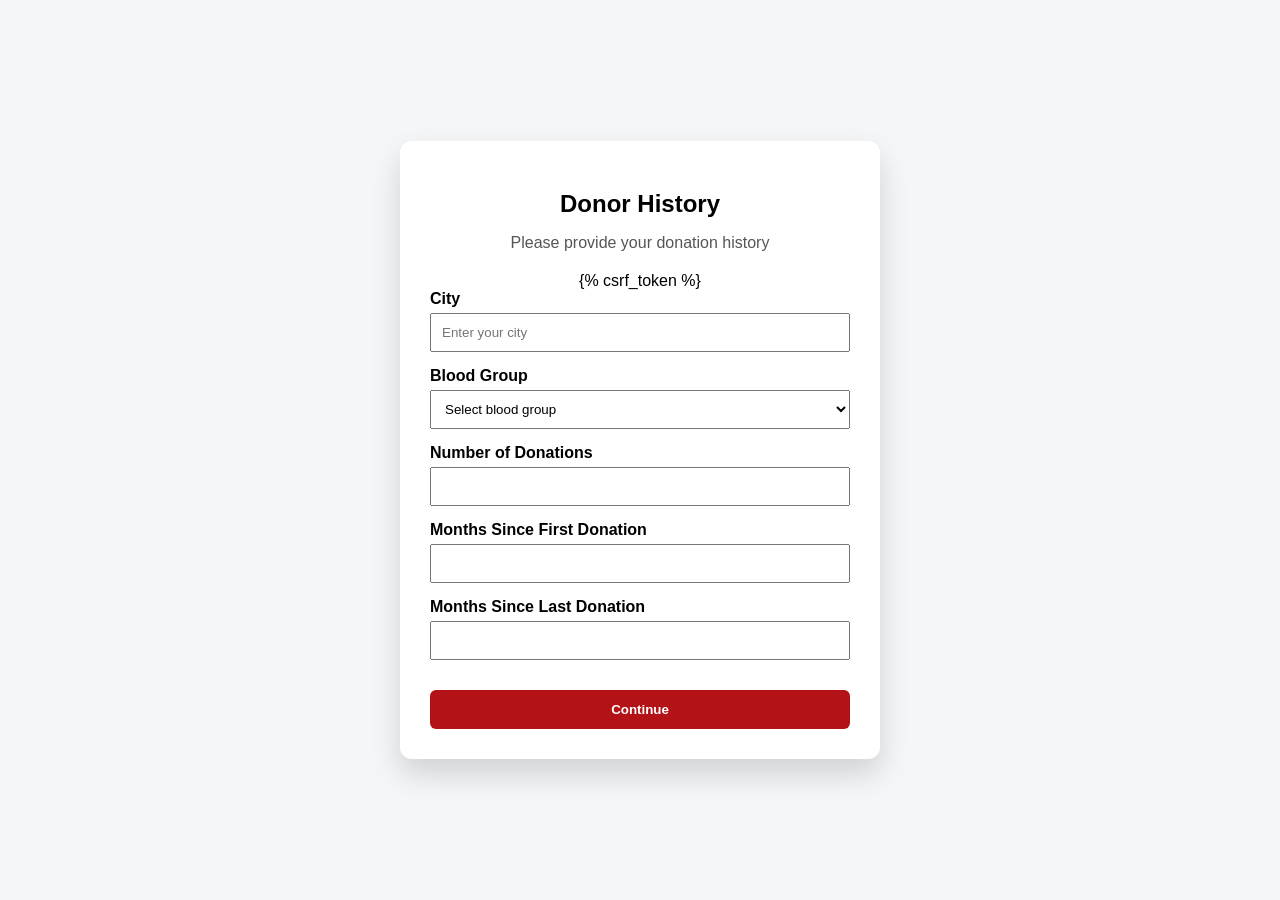
<file: predictor/templates/donor_history.html>
<!DOCTYPE html>
<html lang="en">
<head>
    <meta charset="UTF-8">
    <title>Donor History</title>

    <style>
        body {
            min-height: 100vh;
            margin: 0;
            display: flex;
            justify-content: center;
            align-items: center;
            font-family: Arial, sans-serif;
            background: #f4f6f8;
        }

        .container {
            background: white;
            width: 420px;
            padding: 30px;
            border-radius: 12px;
            box-shadow: 0 15px 30px rgba(0,0,0,0.15);
            text-align: center;
        }

        h2 {
            margin-bottom: 10px;
        }

        p {
            margin-bottom: 20px;
            color: #555;
        }

        .form-group {
            text-align: left;
            margin-bottom: 15px;
        }

        label {
            font-weight: bold;
            display: block;
            margin-bottom: 5px;
        }

        input, select {
            width: 100%;
            padding: 10px;
            box-sizing: border-box;
        }

        button {
            width: 100%;
            padding: 12px;
            background: #b31217;
            color: white;
            border: none;
            font-weight: bold;
            cursor: pointer;
            margin-top: 15px;
            border-radius: 6px;
        }
    </style>
</head>

<body>
    <div class="container">
        <h2>Donor History</h2>
        <p>Please provide your donation history</p>

        <form method="POST">
            {% csrf_token %}

            <!-- NEW FIELD -->
            <div class="form-group">
                <label>City</label>
                <input type="text" name="city" placeholder="Enter your city" required>
            </div>

            <!-- NEW FIELD -->
            <div class="form-group">
                <label>Blood Group</label>
                <select name="blood_group" required>
                    <option value="">Select blood group</option>
                    <option value="A+">A+</option>
                    <option value="A-">A-</option>
                    <option value="B+">B+</option>
                    <option value="B-">B-</option>
                    <option value="AB+">AB+</option>
                    <option value="AB-">AB-</option>
                    <option value="O+">O+</option>
                    <option value="O-">O-</option>
                </select>
            </div>

            <div class="form-group">
                <label>Number of Donations</label>
                <input type="number" name="donation_count" min="0" required>
            </div>

            <div class="form-group">
                <label>Months Since First Donation</label>
                <input type="number" name="months_since_first_donation" min="0" required>
            </div>
            
            <div class="form-group">
                <label>Months Since Last Donation</label>
                <input type="number" name="recency_months" min="0" required>
            </div>

            <button type="submit">Continue</button>
        </form>
    </div>
</body>
</html>
</file>
